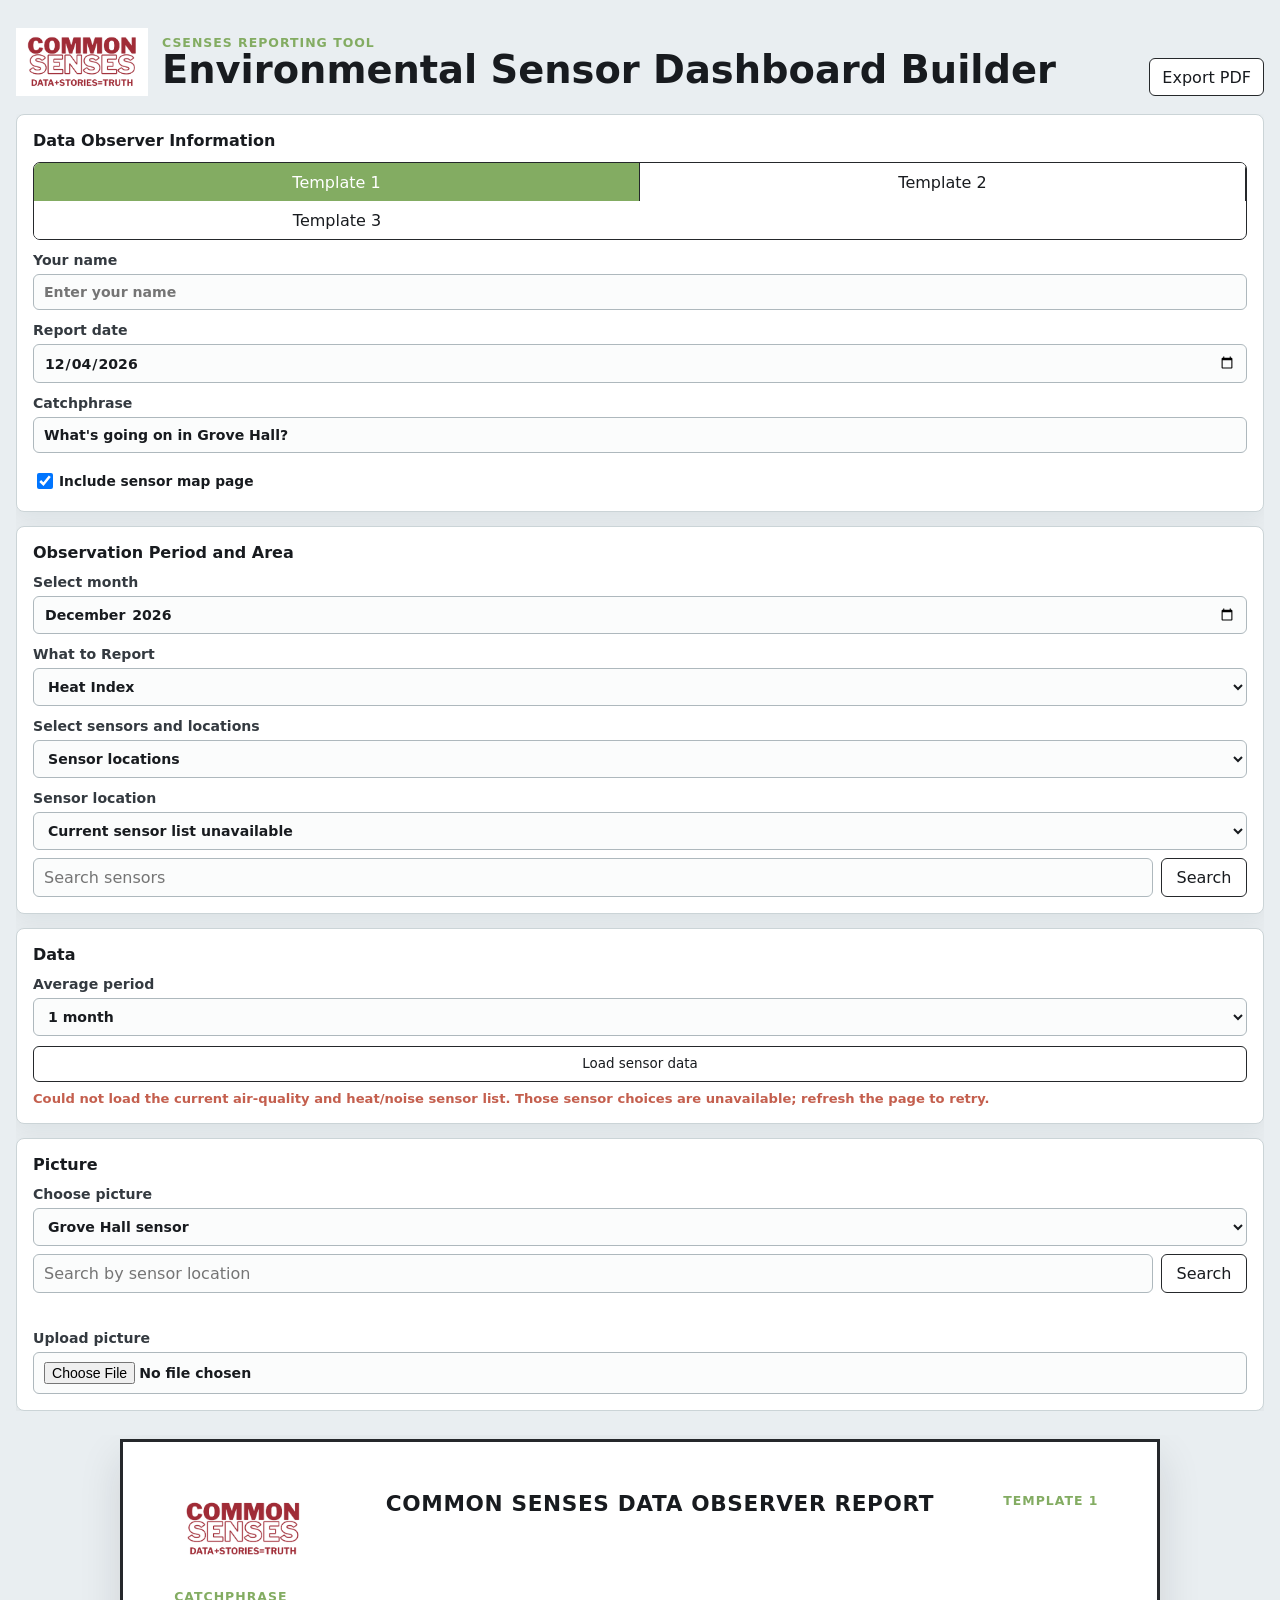
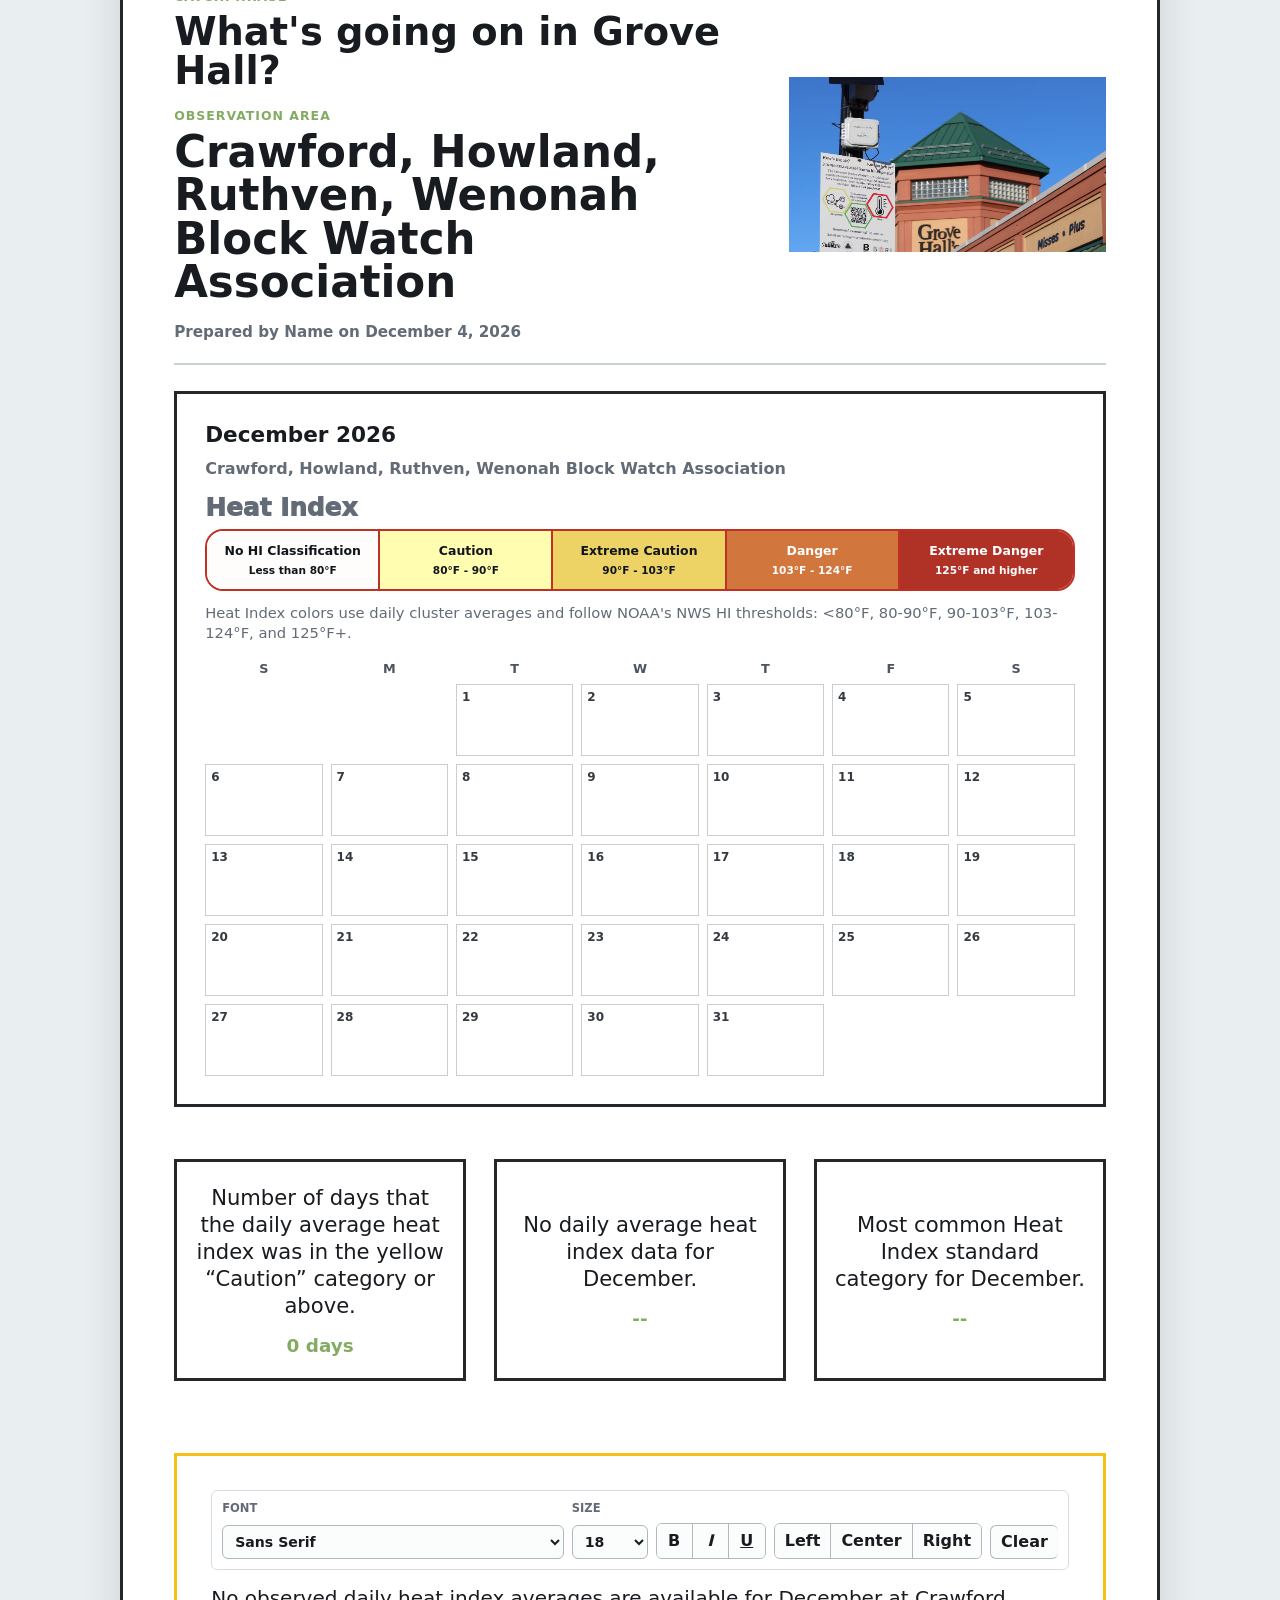
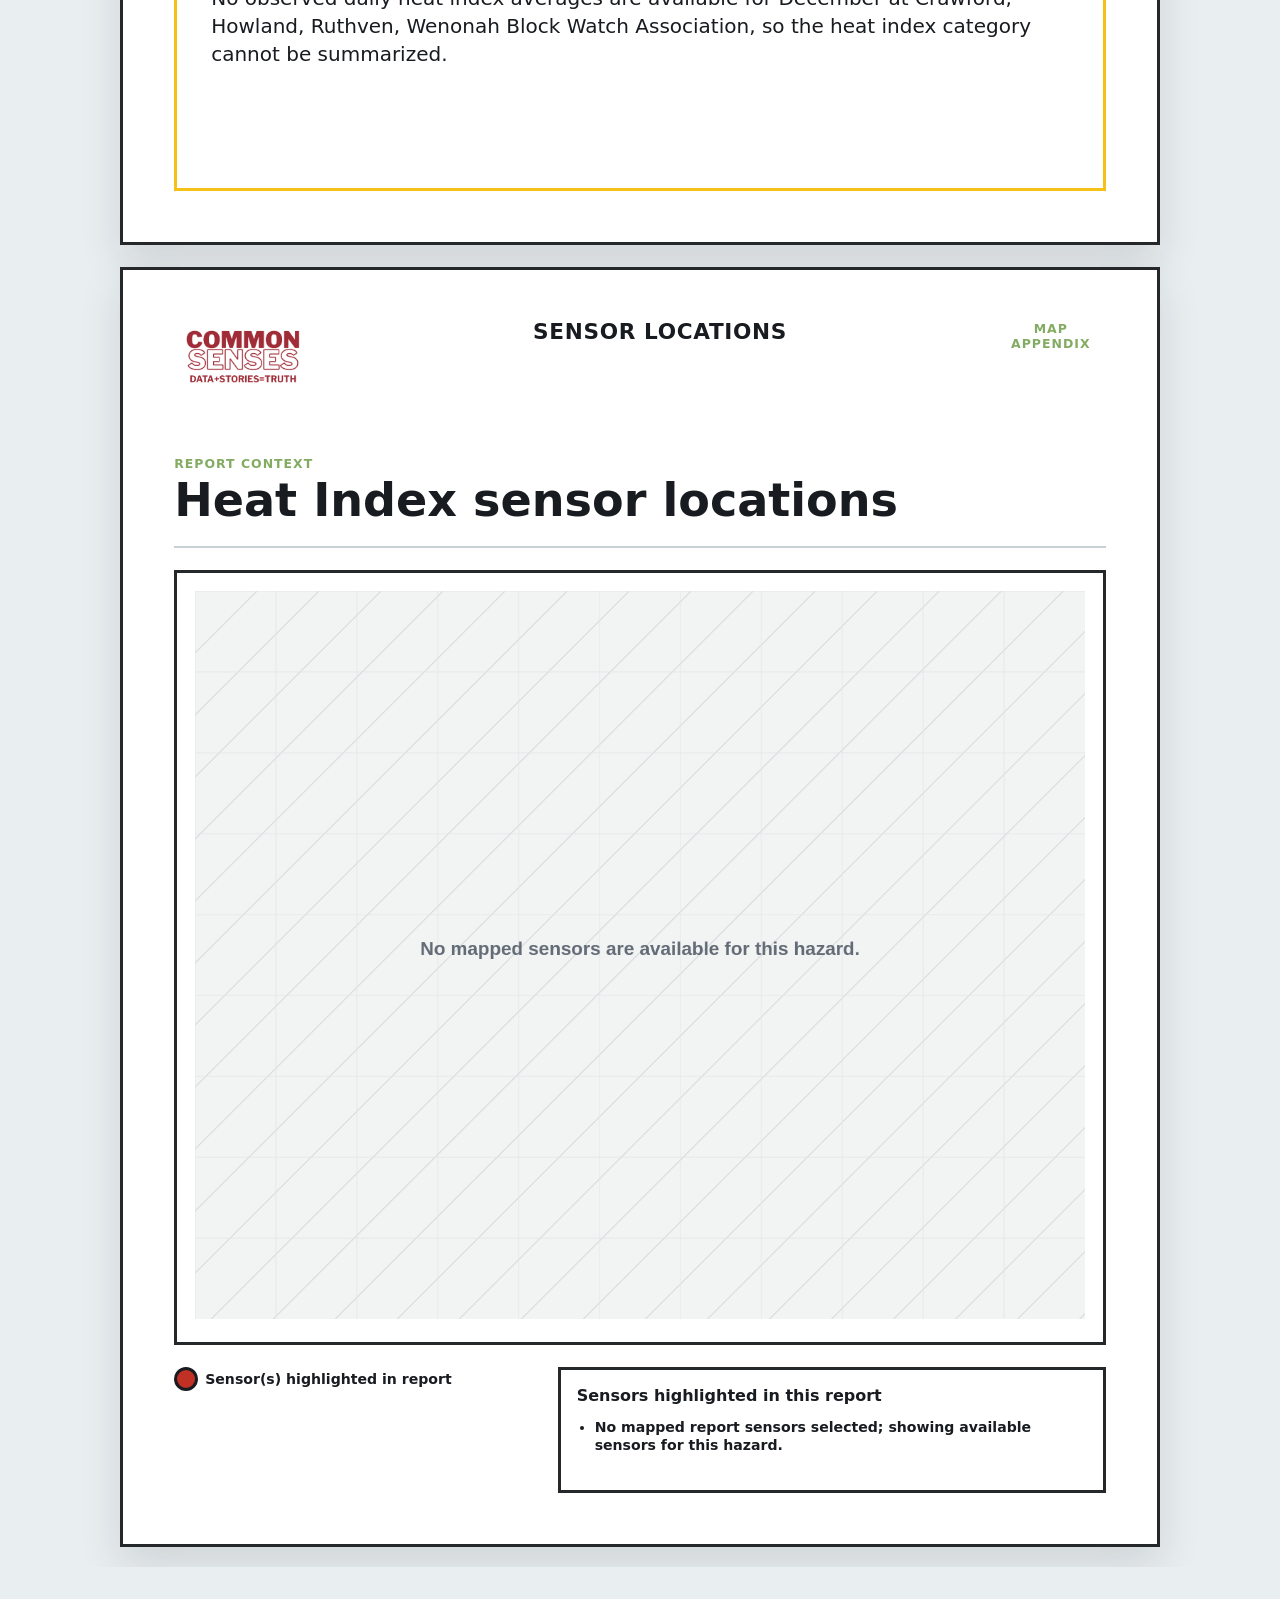
<file: index.html>
<!doctype html>
<html lang="en">
  <head>
    <meta charset="utf-8">
    <meta name="viewport" content="width=device-width, initial-scale=1">
    <title>CSENSES Environmental Report Builder</title>
    <link rel="stylesheet" href="styles.css">
  </head>
  <body>
    <header class="app-shell">
      <div class="app-brand">
        <img src="assets/common-senses-logo.png" alt="Common Senses logo">
        <div>
        <p class="eyebrow">CSENSES reporting tool</p>
        <h1>Environmental Sensor Dashboard Builder</h1>
        </div>
      </div>
      <div class="header-actions" aria-label="Report actions">
        <button id="printBtn" type="button" title="Print or save as PDF">Export PDF</button>
      </div>
    </header>

    <main class="builder app-shell">
      <aside class="controls" aria-label="Report controls">
        <div hidden>
          <input id="reportTitle" type="hidden" value="Composite Calendar">
          <input id="airThreshold" type="hidden" value="35.5">
          <input id="pm10Threshold" type="hidden" value="155">
          <input id="heatThreshold" type="hidden" value="80">
          <input id="noiseThreshold" type="hidden" value="70">
          <textarea id="generalInfo">Type in your comments/stories/lived experience here (100 words max)</textarea>
        </div>

        <section>
          <h2>Data Observer Information</h2>
          <div class="segmented" role="tablist" aria-label="Choose report template">
            <button class="template-tab is-active" type="button" data-template="composite" role="tab" aria-selected="true">Template 1</button>
            <button class="template-tab" type="button" data-template="trends" role="tab" aria-selected="false">Template 2</button>
            <button class="template-tab" type="button" data-template="snapshot" role="tab" aria-selected="false">Template 3</button>
          </div>
          <label>
            Your name
            <input id="reportAuthor" type="text" placeholder="Enter your name">
          </label>
          <label>
            Report date
            <input id="reportDate" type="date">
          </label>
          <label>
            Catchphrase
            <input id="reportCatchphrase" type="text" value="What's going on in Grove Hall?">
          </label>
          <label class="check-item export-option" data-template-control="composite trends">
            <input id="includeMapPage" type="checkbox" checked>
            <span>Include sensor map page</span>
          </label>
        </section>

        <section>
          <h2>Observation Period and Area</h2>
          <label id="reportMonthControl">
            Select month
            <input id="reportMonth" type="month">
          </label>
          <label id="snapshotDayControl" data-template-control="snapshot" hidden>
            Select day
            <input id="reportDay" type="date">
          </label>
          <label>
            What to Report
            <select id="calendarMetric">
              <option value="heat">Heat Index</option>
              <option value="air">PM₂.₅</option>
              <option value="pm10">PM₁₀</option>
              <option value="noise">Noise</option>
            </select>
          </label>
          <label data-template-control="composite">
            Select sensors and locations
            <select id="locationMode">
              <option value="sensor">Sensor locations</option>
              <option value="cluster">Predefined neighborhood clusters</option>
              <option value="custom">Create your own cluster</option>
            </select>
          </label>
          <label data-template-control="composite" data-location-mode="sensor">
            Sensor location
            <select id="sensorLocationName"></select>
          </label>
          <label data-template-control="composite" data-location-mode="cluster" hidden>
            Predefined neighborhood cluster
            <select id="clusterLocationName"></select>
          </label>
          <div class="sensor-search" data-template-control="composite" data-location-mode="cluster" hidden>
            <input id="clusterSearch" type="search" placeholder="Search neighborhood clusters" autocomplete="off" aria-controls="clusterSearchResults">
            <button id="clusterSearchBtn" type="button">Search</button>
            <div id="clusterSearchResults" class="sensor-search-results" role="listbox" hidden></div>
          </div>
          <select id="locationName" hidden aria-hidden="true"></select>
          <div class="sensor-search" data-template-control="composite" data-location-mode="sensor">
            <input id="sensorSearch" type="search" placeholder="Search sensors" autocomplete="off" aria-controls="sensorSearchResults">
            <button id="sensorSearchBtn" type="button">Search</button>
            <div id="sensorSearchResults" class="sensor-search-results" role="listbox" hidden></div>
          </div>
          <div class="field-group custom-cluster-builder" data-template-control="composite" data-location-mode="custom" hidden>
            <p class="field-label">Create your own cluster</p>
            <label class="comparison-select-label">
              Cluster name
              <input id="customClusterName" type="text" placeholder="e.g., Blue Hill Ave Sensors" aria-describedby="customClusterStatus">
            </label>
            <label class="comparison-select-label">
              Add sensors
              <select id="customClusterSelect">
                <option value="">Choose a sensor</option>
              </select>
            </label>
            <div class="data-actions custom-cluster-actions">
              <button id="customClusterAddBtn" type="button">Add sensor</button>
              <button id="customClusterLoadBtn" type="button">Load selected data</button>
              <button id="customClusterCreateBtn" type="button">Create cluster</button>
              <button id="customClusterNewBtn" type="button" hidden>Start new cluster</button>
            </div>
            <div id="customClusterSelected" class="comparison-selected" aria-label="Selected custom cluster sensors"></div>
            <p class="hint custom-cluster-status" id="customClusterStatus" aria-live="polite"></p>
          </div>
          <div class="field-group" data-template-control="trends snapshot" hidden>
            <p class="field-label">Comparison locations</p>
            <label class="comparison-select-label">
              Comparison selection
              <select id="comparisonMode">
                <option value="existing">Add sensor locations or clusters</option>
                <option value="custom">Create your own sensor cluster</option>
              </select>
            </label>
            <div class="comparison-picker" data-comparison-mode="existing">
              <label class="comparison-select-label">
                Add from sensor list
                <select id="comparisonSelect">
                  <option value="">Choose a sensor</option>
                </select>
              </label>
              <div class="sensor-search comparison-search">
                <input id="comparisonSearch" type="search" placeholder="Search sensors or groups" autocomplete="off" aria-controls="comparisonSearchResults">
                <button id="comparisonSearchBtn" type="button">Add</button>
                <div id="comparisonSearchResults" class="sensor-search-results" role="listbox" hidden></div>
              </div>
            </div>
            <div class="field-group custom-cluster-builder" data-comparison-mode="custom" hidden>
              <p class="field-label">Create your own sensor cluster</p>
              <label class="comparison-select-label">
                Cluster name
                <input id="comparisonClusterName" type="text" placeholder="e.g., Blue Hill Ave Sensors" aria-describedby="comparisonClusterStatus">
              </label>
              <label class="comparison-select-label">
                Add sensors
                <select id="comparisonClusterSelect">
                  <option value="">Choose a sensor</option>
                </select>
              </label>
              <div class="data-actions custom-cluster-actions">
                <button id="comparisonClusterAddBtn" type="button">Add sensor</button>
                <button id="comparisonClusterLoadBtn" type="button">Load selected data</button>
                <button id="comparisonClusterCreateBtn" type="button">Create cluster</button>
                <button id="comparisonClusterNewBtn" type="button" hidden>Start new cluster</button>
              </div>
              <div id="comparisonClusterSelected" class="comparison-selected" aria-label="Selected comparison cluster sensors"></div>
              <p class="hint custom-cluster-status" id="comparisonClusterStatus" aria-live="polite"></p>
            </div>
            <div id="comparisonSelected" class="comparison-selected" aria-label="Selected comparison locations"></div>
            <div id="comparisonLocations" class="check-list" aria-label="Comparison locations" hidden></div>
          </div>
        </section>

        <section>
          <h2>Data</h2>
          <label>
            Average period
            <select id="apiAggregation">
              <option value="1month" selected>1 month</option>
            </select>
          </label>
          <div class="data-actions" aria-label="Data actions">
            <button id="loadApiBtn" type="button">Load sensor data</button>
          </div>
          <p class="hint data-status" id="dataStatus" aria-live="polite">Use sensor data for PM2.5, PM10, Heat Index, or Noise.</p>
          <div id="dataLoadProgress" class="data-load-progress" role="progressbar" aria-label="Loading sensor data" hidden>
            <span class="data-load-progress-fill"></span>
          </div>
        </section>

        <section data-template-control="composite trends">
          <h2>Picture</h2>
          <label>
            Choose picture
            <select id="pictureSelect">
              <option value="grove">Grove Hall sensor</option>
              <option value="seaverWalnut">Seaver and Walnut (Air Quality)</option>
              <option value="trotterElementary">Trotter Elementary (Air Quality)</option>
              <option value="ceylonPark">Ceylon Park</option>
              <option value="genevaBlueHill">Columbia Rd and Geneva St (Air Quality)</option>
              <option value="crawford">Crawford (Noise and Heat)</option>
              <option value="eastCottageBatchelder">E. Cottage &amp; Batchelder St</option>
              <option value="elmHillPark">Elm Hill Park</option>
              <option value="elmHillCheney">Elm Hill and Cheney</option>
              <option value="forestVine">Forest St and Vine St</option>
              <option value="homesteadHarold">Homestead and Harold (Noise and Heat)</option>
              <option value="humboldtSeaver">Humboldt and Seaver</option>
              <option value="marshfieldBatchelder">Marshfield St and Batchelder St</option>
              <option value="normandyStanwood">Normandy and Stanwood</option>
              <option value="ruthvenHumboldt">Ruthven and Humboldt</option>
              <option value="waumbeckWarren">Waumbeck and Warren (Noise and Heat)</option>
              <option value="elmHillWenonah">Elm Hill Ave and Wenonah St</option>
            </select>
          </label>
          <div class="sensor-search picture-search" role="search">
            <input id="pictureSearch" type="search" placeholder="Search by sensor location" autocomplete="off" aria-label="Search pictures by sensor location name" aria-describedby="pictureSearchStatus" aria-controls="pictureSearchResults" aria-expanded="false">
            <button id="pictureSearchBtn" type="button">Search</button>
            <div id="pictureSearchResults" class="sensor-search-results" role="listbox" hidden></div>
          </div>
          <p class="hint picture-search-status" id="pictureSearchStatus" aria-live="polite"></p>
          <label>
            Upload picture
            <input id="imageUpload" type="file" accept="image/*">
          </label>
        </section>
      </aside>

      <section class="preview-wrap" aria-label="Report preview">
        <div class="report-page" id="reportPage">
          <section class="template template-composite is-visible" data-template-panel="composite">
            <header class="report-header">
              <div class="report-masthead">
                <img class="report-logo" src="assets/common-senses-logo.png" alt="Common Senses logo">
                <p class="report-kicker">COMMON SENSES DATA OBSERVER REPORT</p>
                <p class="template-label">Template 1</p>
              </div>
            </header>

            <div class="report-hero-block">
              <div class="report-hero-copy">
                <div class="report-catchphrase-column">
                  <p class="eyebrow">Catchphrase</p>
                  <h3 id="reportCatchphrasePreview">What's going on in Grove Hall?</h3>
                </div>
                <div class="report-photo-title">
                  <p class="eyebrow">Observation Area</p>
                  <h3 id="reportPhotoTitle">Grove Hall</h3>
                  <p class="report-meta" id="reportMeta">Prepared by Name</p>
                </div>
              </div>
              <div class="report-image-panel" aria-label="Selected report picture">
                <canvas id="sceneCanvasReport" width="640" height="420"></canvas>
              </div>
            </div>

            <div class="panel large calendar-panel">
              <div class="calendar-heading calendar-heatmap-heading">
                <div class="calendar-title-block">
                  <h3 id="calendarMonth">June 2026</h3>
                  <p id="calendarLocation" class="cluster-preview-text">Sample Cluster 1</p>
                </div>
                <div class="standards-wrap">
                  <p class="standards-title" id="standardsTitle">Heat Index</p>
                  <div class="hi-legend standard-legend" id="standardsGraphic" aria-label="Selected metric standards color scale">
                    <span class="hi-none">No HI Classification<small>Less than 80°F</small></span>
                    <span class="hi-caution">Caution<small>80°F - 90°F</small></span>
                    <span class="hi-extreme-caution">Extreme Caution<small>90°F - 103°F</small></span>
                    <span class="hi-danger">Danger<small>103°F - 124°F</small></span>
                    <span class="hi-extreme-danger">Extreme Danger<small>125°F and higher</small></span>
                  </div>
                </div>
              </div>
              <div class="heatmap-note" id="heatmapNote">Composite hazard severity from loaded sensor values.</div>
              <div class="calendar-grid" id="calendarGrid" aria-label="Grid calendar chart"></div>
            </div>

            <div class="summary-grid heat-summary-grid">
              <article class="panel summary-card">
                <p id="metricSummaryLabel">Number of days that the daily average heat index was in the yellow “Caution” category or above.</p>
                <strong id="heatSummary">0 days</strong>
              </article>
              <article class="panel summary-card">
                <p id="peakMetricSummaryLabel">Highest daily average Heat Index for <span data-bind="monthShort">June</span>.</p>
                <strong id="peakHeatSummary">--</strong>
              </article>
              <article class="panel summary-card">
                <p id="riskMetricSummaryLabel">Danger or Extreme Danger Heat Index days for <span data-bind="monthShort">June</span>.</p>
                <strong id="dangerHeatSummary">0 days</strong>
              </article>
            </div>

            <article class="panel info-panel report-note-panel">
              <div class="note-toolbar" aria-label="Comment editor tools">
                <label class="note-tool-select">
                  <span>Font</span>
                  <select id="noteFontFamily">
                    <option value="Inter, ui-sans-serif, system-ui, -apple-system, BlinkMacSystemFont, 'Segoe UI', sans-serif">Sans Serif</option>
                    <option value="Arial, Helvetica, sans-serif">Arial</option>
                    <option value="'Aptos', 'Segoe UI', sans-serif">Aptos</option>
                    <option value="'Calibri', 'Segoe UI', sans-serif">Calibri</option>
                    <option value="'Trebuchet MS', sans-serif">Trebuchet</option>
                    <option value="Georgia, 'Times New Roman', serif">Serif</option>
                    <option value="'Times New Roman', Times, serif">Times New Roman</option>
                    <option value="'Palatino Linotype', Palatino, serif">Palatino</option>
                    <option value="'Courier New', monospace">Monospace</option>
                    <option value="Verdana, Geneva, sans-serif">Verdana</option>
                  </select>
                </label>
                <label class="note-tool-select">
                  <span>Size</span>
                  <select id="noteFontSize">
                    <option value="14">14</option>
                    <option value="16">16</option>
                    <option value="18" selected>18</option>
                    <option value="20">20</option>
                    <option value="22">22</option>
                    <option value="24">24</option>
                    <option value="26">26</option>
                  </select>
                </label>
                <div class="note-tool-group" aria-label="Text style">
                  <button class="note-command" type="button" data-command="bold" title="Bold"><strong>B</strong></button>
                  <button class="note-command" type="button" data-command="italic" title="Italic"><em>I</em></button>
                  <button class="note-command" type="button" data-command="underline" title="Underline"><u>U</u></button>
                </div>
                <div class="note-tool-group" aria-label="Text alignment">
                  <button class="note-command" type="button" data-command="justifyLeft" title="Align left">Left</button>
                  <button class="note-command" type="button" data-command="justifyCenter" title="Align center">Center</button>
                  <button class="note-command" type="button" data-command="justifyRight" title="Align right">Right</button>
                </div>
                <button id="noteClearFormat" class="note-command note-clear" type="button" title="Clear formatting">Clear</button>
              </div>
              <div id="generalInfoPreview" class="report-note-input" contenteditable="true" role="textbox" aria-label="User note">Type in your comments/stories/lived experience here (100 words max)</div>
            </article>
          </section>

          <section class="template template-trends" data-template-panel="trends">
            <header class="report-header">
              <div class="report-masthead">
                <img class="report-logo" src="assets/common-senses-logo.png" alt="Common Senses logo">
                <p class="report-kicker">COMMON SENSES DATA OBSERVER REPORT</p>
                <p class="template-label">Template 2</p>
              </div>
            </header>

            <div class="report-hero-block">
              <div class="report-hero-copy">
                <div class="report-catchphrase-column">
                  <p class="eyebrow">Catchphrase</p>
                  <h3 id="trendCatchphrasePreview">What's going on in Grove Hall?</h3>
                </div>
                <div class="report-photo-title">
                  <p class="eyebrow">Observation Area</p>
                  <h3 id="trendPhotoTitle">Grove Hall</h3>
                  <p class="report-meta" id="trendMeta">Prepared by Name</p>
                </div>
              </div>
              <div class="report-image-panel" aria-label="Selected report picture">
                <canvas id="sceneCanvasTrends" width="640" height="420"></canvas>
              </div>
            </div>

            <div class="panel large chart-panel comparison-panel">
              <div class="calendar-heading comparison-heading">
                <div class="calendar-title-block">
                  <h3 id="trendMonth">June 2026</h3>
                </div>
                <div class="standards-wrap">
                  <p class="standards-title" id="comparisonMetricTitle">Heat Index by Location</p>
                  <div class="hi-legend standard-legend" id="comparisonStandardsGraphic" aria-label="Selected metric standards color scale"></div>
                  <div class="legend comparison-legend" id="comparisonLegend" aria-label="Compared locations"></div>
                </div>
              </div>
              <canvas id="trendChart" width="980" height="430" aria-label="Daily location comparison line chart"></canvas>
              <div id="trendTooltip" class="chart-tooltip" hidden></div>
            </div>

            <div class="summary-grid heat-summary-grid metric-row">
              <article class="panel summary-card"><p id="comparisonPeakLabel">On the peak date, the location had the highest daily average heat index at</p><strong id="comparisonPeakLocation">--</strong></article>
              <article class="panel summary-card"><p id="comparisonAverageLabel">The location had the highest monthly average heat index at</p><strong id="comparisonAverageLocation">--</strong></article>
              <article class="panel summary-card"><p>Locations and days compared</p><strong id="comparisonCoverage">--</strong></article>
            </div>

            <article class="panel info-panel report-note-panel">
              <div class="note-toolbar" aria-label="Template 2 comment editor tools">
                <label class="note-tool-select">
                  <span>Font</span>
                  <select id="trendNoteFontFamily">
                    <option value="Inter, ui-sans-serif, system-ui, -apple-system, BlinkMacSystemFont, 'Segoe UI', sans-serif">Sans Serif</option>
                    <option value="Arial, Helvetica, sans-serif">Arial</option>
                    <option value="'Aptos', 'Segoe UI', sans-serif">Aptos</option>
                    <option value="'Calibri', 'Segoe UI', sans-serif">Calibri</option>
                    <option value="'Trebuchet MS', sans-serif">Trebuchet</option>
                    <option value="Georgia, 'Times New Roman', serif">Serif</option>
                    <option value="'Times New Roman', Times, serif">Times New Roman</option>
                    <option value="'Palatino Linotype', Palatino, serif">Palatino</option>
                    <option value="'Courier New', monospace">Monospace</option>
                    <option value="Verdana, Geneva, sans-serif">Verdana</option>
                  </select>
                </label>
                <label class="note-tool-select">
                  <span>Size</span>
                  <select id="trendNoteFontSize">
                    <option value="14">14</option>
                    <option value="16">16</option>
                    <option value="18" selected>18</option>
                    <option value="20">20</option>
                    <option value="22">22</option>
                    <option value="24">24</option>
                    <option value="26">26</option>
                  </select>
                </label>
                <div class="note-tool-group" aria-label="Text style">
                  <button class="note-command" type="button" data-command="bold" title="Bold"><strong>B</strong></button>
                  <button class="note-command" type="button" data-command="italic" title="Italic"><em>I</em></button>
                  <button class="note-command" type="button" data-command="underline" title="Underline"><u>U</u></button>
                </div>
                <div class="note-tool-group" aria-label="Text alignment">
                  <button class="note-command" type="button" data-command="justifyLeft" title="Align left">Left</button>
                  <button class="note-command" type="button" data-command="justifyCenter" title="Align center">Center</button>
                  <button class="note-command" type="button" data-command="justifyRight" title="Align right">Right</button>
                </div>
                <button id="trendNoteClearFormat" class="note-command note-clear" type="button" title="Clear formatting">Clear</button>
              </div>
              <div id="trendNotePreview" class="report-note-input" contenteditable="true" role="textbox" aria-label="Template 2 user note">Type in your comments/stories/lived experience here (100 words max)</div>
            </article>
          </section>

          <section class="template template-snapshot" data-template-panel="snapshot">
            <header class="report-header">
              <div class="report-masthead">
                <img class="report-logo" src="assets/common-senses-logo.png" alt="Common Senses logo">
                <p class="report-kicker">COMMON SENSES DATA OBSERVER REPORT</p>
                <p class="template-label">Template 3</p>
              </div>
            </header>
            <div class="snapshot-hero-block">
              <div class="report-catchphrase-column">
                <p class="eyebrow">Catchphrase</p>
                <h3 id="snapshotCatchphrasePreview">What's going on in Grove Hall?</h3>
              </div>
              <div class="snapshot-observation-areas">
                <p class="eyebrow">Observation Areas</p>
                <ul id="snapshotObservationAreas" class="snapshot-observation-list" aria-label="Selected observation areas">
                  <li>Grove Hall</li>
                </ul>
              </div>
              <p class="report-meta" id="snapshotMeta">Prepared by Name</p>
            </div>
            <article class="panel snapshot-map-panel">
              <div class="calendar-heading calendar-heatmap-heading">
                <div class="calendar-title-block">
                  <h3 id="snapshotMapMonth">June 2026</h3>
                  <p id="snapshotMapLocation" class="cluster-preview-text">Sample Cluster 1</p>
                  <p class="hint">Scroll or pinch to zoom, drag to pan.</p>
                </div>
                <div class="standards-wrap">
                  <p class="standards-title" id="snapshotStandardsTitle">Heat Index</p>
                  <div class="hi-legend standard-legend" id="snapshotStandardsGraphic" aria-label="Selected metric standards color scale"></div>
                </div>
              </div>
              <div class="snapshot-map-frame">
                <canvas id="snapshotMapCanvas" width="1200" height="840" aria-label="Interactive map of this site's sensors"></canvas>
                <button id="snapshotMapReset" type="button" class="snapshot-map-reset" title="Reset view">Reset view</button>
              </div>
            </article>

            <article class="panel info-panel report-note-panel snapshot-bottom">
              <div class="note-toolbar" aria-label="Template 3 comment editor tools">
                <label class="note-tool-select">
                  <span>Font</span>
                  <select id="snapshotNoteFontFamily">
                    <option value="Inter, ui-sans-serif, system-ui, -apple-system, BlinkMacSystemFont, 'Segoe UI', sans-serif">Sans Serif</option>
                    <option value="Arial, Helvetica, sans-serif">Arial</option>
                    <option value="'Aptos', 'Segoe UI', sans-serif">Aptos</option>
                    <option value="'Calibri', 'Segoe UI', sans-serif">Calibri</option>
                    <option value="'Trebuchet MS', sans-serif">Trebuchet</option>
                    <option value="Georgia, 'Times New Roman', serif">Serif</option>
                    <option value="'Times New Roman', Times, serif">Times New Roman</option>
                    <option value="'Palatino Linotype', Palatino, serif">Palatino</option>
                    <option value="'Courier New', monospace">Monospace</option>
                    <option value="Verdana, Geneva, sans-serif">Verdana</option>
                  </select>
                </label>
                <label class="note-tool-select">
                  <span>Size</span>
                  <select id="snapshotNoteFontSize">
                    <option value="14">14</option>
                    <option value="16">16</option>
                    <option value="18" selected>18</option>
                    <option value="20">20</option>
                    <option value="22">22</option>
                    <option value="24">24</option>
                    <option value="26">26</option>
                  </select>
                </label>
                <div class="note-tool-group" aria-label="Text style">
                  <button class="note-command" type="button" data-command="bold" title="Bold"><strong>B</strong></button>
                  <button class="note-command" type="button" data-command="italic" title="Italic"><em>I</em></button>
                  <button class="note-command" type="button" data-command="underline" title="Underline"><u>U</u></button>
                </div>
                <div class="note-tool-group" aria-label="Text alignment">
                  <button class="note-command" type="button" data-command="justifyLeft" title="Align left">Left</button>
                  <button class="note-command" type="button" data-command="justifyCenter" title="Align center">Center</button>
                  <button class="note-command" type="button" data-command="justifyRight" title="Align right">Right</button>
                </div>
                <button id="snapshotNoteClearFormat" class="note-command note-clear" type="button" title="Clear formatting">Clear</button>
              </div>
              <div id="snapshotNotePreview" class="report-note-input" contenteditable="true" role="textbox" aria-label="Template 3 user note">Type in your comments/stories/lived experience here (100 words max)</div>
            </article>
          </section>
        </div>
        <section class="report-page map-page" id="sensorMapPage" hidden>
          <header class="report-header">
            <div class="report-masthead">
              <img class="report-logo" src="assets/common-senses-logo.png" alt="Common Senses logo">
              <p class="report-kicker">SENSOR LOCATIONS</p>
              <p class="template-label">Map Appendix</p>
            </div>
          </header>
          <div class="map-page-heading">
            <div>
              <p class="eyebrow">Report context</p>
              <h2 id="sensorMapTitle">Selected sensor locations</h2>
            </div>
          </div>
          <div class="panel sensor-map-panel">
            <div id="sensorMap" class="sensor-map" role="img" aria-label="Interactive map of selected sensor locations"></div>
            <canvas id="sensorPrintMap" class="sensor-print-map" width="1320" height="1080" aria-label="Printable map of selected sensor locations"></canvas>
          </div>
          <div class="map-page-footer">
            <div class="map-legend" id="sensorMapLegend"></div>
            <div class="panel map-selection-list">
              <h3>Sensors highlighted in this report</h3>
              <ul id="sensorMapList"></ul>
            </div>
          </div>
        </section>
      </section>
    </main>

    <script src="app.js?v=20261021-api-sensor-names-v4"></script>
  </body>
</html>
</file>
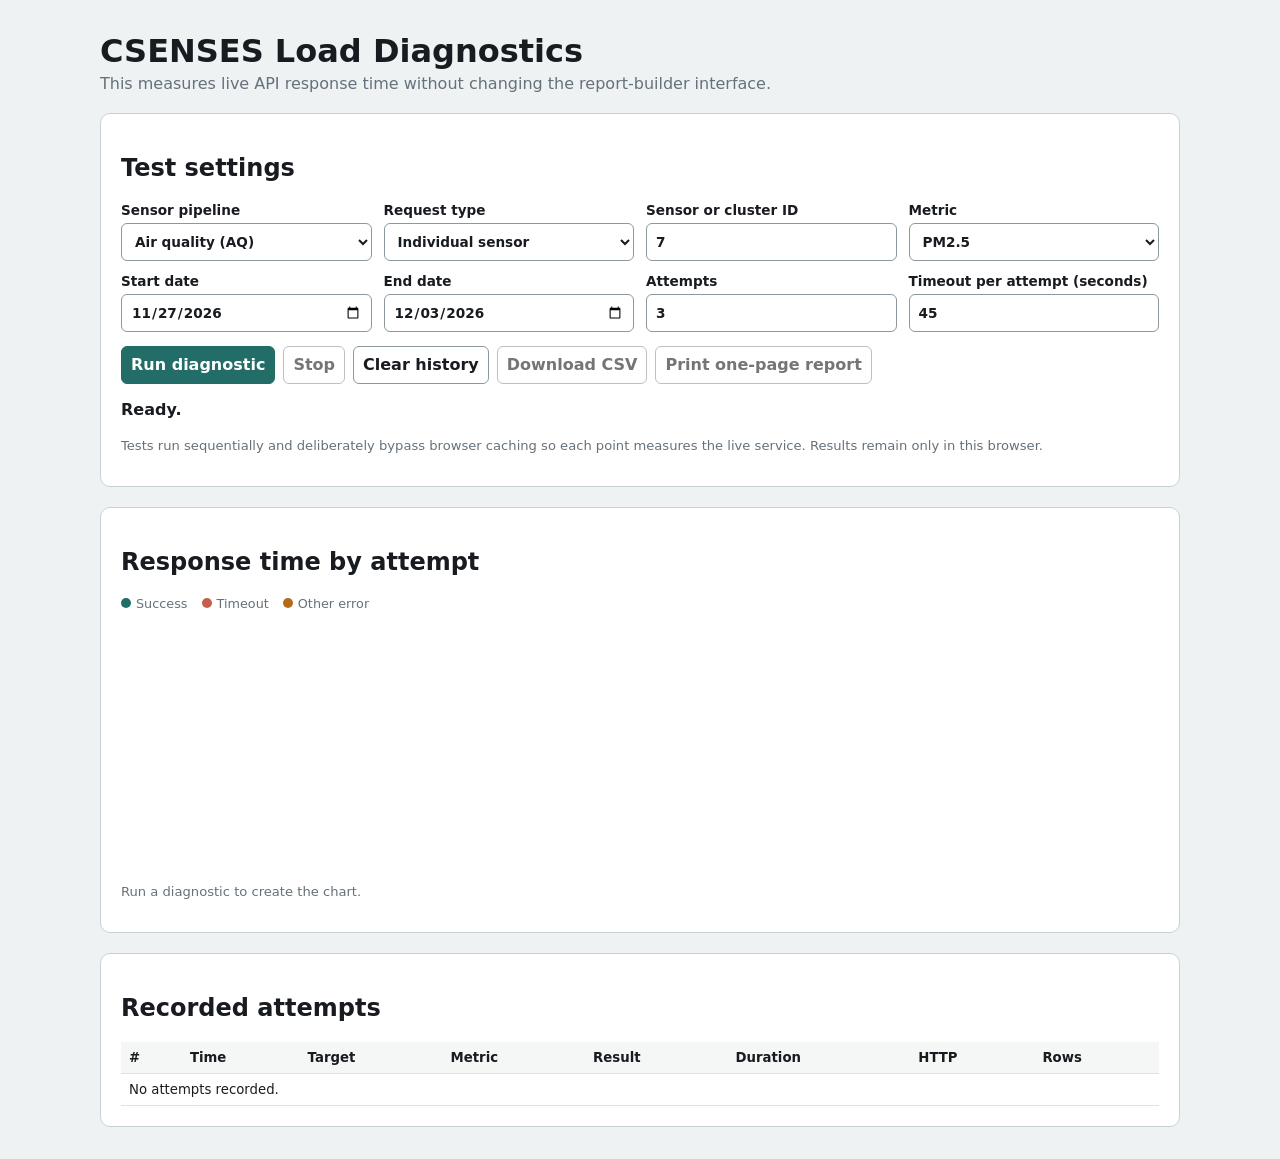
<file: internal/load-diagnostics.html>
<!DOCTYPE html>
<html lang="en">
<head>
  <meta charset="UTF-8">
  <meta name="viewport" content="width=device-width, initial-scale=1.0">
  <title>CSENSES Load Diagnostics</title>
  <style>
    :root { color-scheme: light; --ink: #181b1f; --muted: #66717a; --line: #c7d0d5; --teal: #226d68; --coral: #c45f4e; --amber: #b46b18; }
    * { box-sizing: border-box; }
    body { margin: 0; background: #eef2f3; color: var(--ink); font-family: Inter, system-ui, sans-serif; }
    main { width: min(1080px, calc(100% - 32px)); margin: 32px auto; }
    h1 { margin-bottom: 4px; }
    .lede { margin-top: 0; color: var(--muted); }
    .panel { margin-top: 20px; padding: 20px; border: 1px solid var(--line); border-radius: 10px; background: white; }
    .controls { display: grid; grid-template-columns: repeat(4, minmax(140px, 1fr)); gap: 12px; }
    label { display: grid; gap: 5px; font-size: 0.85rem; font-weight: 700; }
    input, select, button { min-height: 38px; padding: 7px 9px; border: 1px solid #8c989e; border-radius: 6px; background: white; color: inherit; font: inherit; }
    button { cursor: pointer; font-weight: 750; }
    button:disabled { cursor: wait; opacity: 0.6; }
    .actions { display: flex; flex-wrap: wrap; gap: 8px; margin-top: 14px; }
    .primary { border-color: var(--teal); background: var(--teal); color: white; }
    #diagnosticStatus { min-height: 1.4em; font-weight: 700; }
    #diagnosticChart { min-height: 260px; }
    #diagnosticChart svg { display: block; width: 100%; height: auto; }
    #diagnosticChart text { fill: var(--muted); font-size: 11px; }
    .legend { display: flex; gap: 14px; color: var(--muted); font-size: 0.8rem; }
    .legend span::before { content: ""; display: inline-block; width: 10px; height: 10px; margin-right: 5px; border-radius: 50%; background: var(--teal); }
    .legend .timeout::before { background: var(--coral); }
    .legend .error::before { background: var(--amber); }
    .table-wrap { overflow-x: auto; }
    table { width: 100%; border-collapse: collapse; font-size: 0.83rem; }
    th, td { padding: 8px; border-bottom: 1px solid #dce2e5; text-align: left; white-space: nowrap; }
    th { background: #f5f7f7; }
    .note { color: var(--muted); font-size: 0.82rem; }
    .print-only { display: none; }
    .print-result { display: none; }
    @media (max-width: 760px) { .controls { grid-template-columns: repeat(2, minmax(130px, 1fr)); } }
    @media (max-width: 460px) { .controls { grid-template-columns: 1fr; } }
    @page { size: portrait; margin: 0.35in; }
    @media print {
      * { print-color-adjust: exact; -webkit-print-color-adjust: exact; }
      body { background: white; font-size: 9pt; }
      main { width: auto; margin: 0; }
      h1 { margin: 0 0 2px; font-size: 18pt; }
      h2 { margin: 0 0 6px; font-size: 12pt; }
      .lede { margin-bottom: 6px; }
      .panel { margin-top: 7px; padding: 8px 10px; border-radius: 0; break-inside: avoid; }
      .settings-panel { display: none; }
      .print-only { display: block; margin: 3px 0; color: var(--muted); }
      .print-configuration { padding: 7px 9px; border: 1px solid var(--line); }
      .print-configuration h2 { color: var(--ink); }
      .print-config-grid { display: grid; grid-template-columns: repeat(4, minmax(0, 1fr)); gap: 5px 12px; }
      .print-config-grid div { min-width: 0; }
      .print-config-grid span { display: block; font-size: 7pt; text-transform: uppercase; letter-spacing: 0.03em; }
      .print-config-grid strong { display: block; overflow-wrap: anywhere; color: var(--ink); font-size: 8.5pt; }
      #diagnosticChart { min-height: 0; }
      #diagnosticChart svg { max-height: 2.55in; }
      .legend { font-size: 8pt; }
      table { table-layout: fixed; font-size: 7pt; }
      th, td { padding: 3px 5px; }
      td { overflow-wrap: anywhere; white-space: normal; }
      th:nth-child(1) { width: 5%; }
      th:nth-child(2) { width: 17%; }
      th:nth-child(3) { width: 21%; }
      th:nth-child(4) { width: 10%; }
      th:nth-child(5) { width: 12%; }
      th:nth-child(6) { width: 12%; }
      th:nth-child(7) { width: 9%; }
      th:nth-child(8) { width: 8%; }
      .screen-result { display: none; }
      .print-result { display: inline; }
      tbody tr:nth-child(n+21) { display: none; }
    }
  </style>
</head>
<body>
  <main>
    <h1>CSENSES Load Diagnostics</h1>
    <p class="lede">This measures live API response time without changing the report-builder interface.</p>
    <p id="printDetails" class="print-only"></p>
    <section class="print-only print-configuration" aria-labelledby="printConfigurationTitle">
      <h2 id="printConfigurationTitle">Test configuration</h2>
      <div class="print-config-grid">
        <div><span>Sensor pipeline</span><strong id="printPipeline"></strong></div>
        <div><span>Request type</span><strong id="printRequestType"></strong></div>
        <div><span>Sensor/cluster ID</span><strong id="printTargetId"></strong></div>
        <div><span>Metric</span><strong id="printMetric"></strong></div>
        <div><span>Date range</span><strong id="printDateRange"></strong></div>
        <div><span>Attempts requested</span><strong id="printAttemptCount"></strong></div>
        <div><span>Timeout per attempt</span><strong id="printTimeout"></strong></div>
        <div><span>Aggregation</span><strong>Daily</strong></div>
      </div>
    </section>

    <section class="panel settings-panel" aria-labelledby="testSettingsTitle">
      <h2 id="testSettingsTitle">Test settings</h2>
      <div class="controls">
        <label>Sensor pipeline
          <select id="pipeline">
            <option value="aq">Air quality (AQ)</option>
            <option value="nu">Heat/noise (NU)</option>
          </select>
        </label>
        <label>Request type
          <select id="requestType">
            <option value="readings">Individual sensor</option>
            <option value="cluster-readings">Predefined cluster</option>
          </select>
        </label>
        <label>Sensor or cluster ID
          <input id="targetId" type="number" min="1" step="1" value="7">
        </label>
        <label>Metric
          <select id="metric">
            <option value="pm25">PM2.5</option>
            <option value="pm10">PM10</option>
          </select>
        </label>
        <label>Start date
          <input id="startDate" type="date">
        </label>
        <label>End date
          <input id="endDate" type="date">
        </label>
        <label>Attempts
          <input id="attemptCount" type="number" min="1" max="20" value="3">
        </label>
        <label>Timeout per attempt (seconds)
          <input id="timeoutSeconds" type="number" min="5" max="300" value="45">
        </label>
      </div>
      <div class="actions">
        <button id="runDiagnostic" class="primary" type="button">Run diagnostic</button>
        <button id="stopDiagnostic" type="button" disabled>Stop</button>
        <button id="clearDiagnostic" type="button">Clear history</button>
        <button id="downloadDiagnostic" type="button">Download CSV</button>
        <button id="printDiagnostic" type="button">Print one-page report</button>
      </div>
      <p id="diagnosticStatus" aria-live="polite">Ready.</p>
      <p class="note">Tests run sequentially and deliberately bypass browser caching so each point measures the live service. Results remain only in this browser.</p>
    </section>

    <section class="panel" aria-labelledby="chartTitle">
      <h2 id="chartTitle">Response time by attempt</h2>
      <div class="legend"><span>Success</span><span class="timeout">Timeout</span><span class="error">Other error</span></div>
      <div id="diagnosticChart" role="img" aria-label="No diagnostic attempts recorded"></div>
      <p id="diagnosticSummary" class="note">Run a diagnostic to create the chart.</p>
    </section>

    <section class="panel" aria-labelledby="resultsTitle">
      <h2 id="resultsTitle">Recorded attempts</h2>
      <div class="table-wrap">
        <table>
          <thead><tr><th>#</th><th>Time</th><th>Target</th><th>Metric</th><th>Result</th><th>Duration</th><th>HTTP</th><th>Rows</th></tr></thead>
          <tbody id="diagnosticRows"><tr><td colspan="8">No attempts recorded.</td></tr></tbody>
        </table>
      </div>
      <p class="print-only">The printed table contains the 20 most recent attempts.</p>
    </section>
  </main>
  <script src="load-diagnostics.js"></script>
</body>
</html>
</file>
<file: styles.css>
:root {
  --ink: #181b1f;
  --muted: #626b76;
  --line: #25282b;
  --paper: #ffffff;
  --surface: #ffffff;
  --app: #e9eef1;
  --air: #b8b2ea;
  --pm10: #f4c269;
  --heat: #f2b9ad;
  --noise: #f3dba5;
  --teal: #83AC62;
  --leaf: #6f8b3d;
  --coral: #c45f4e;
  --shadow: 0 18px 40px rgba(24, 27, 31, 0.12);
}

* {
  box-sizing: border-box;
}

[hidden] {
  display: none !important;
}

html,
body,
* {
  -webkit-print-color-adjust: exact;
  print-color-adjust: exact;
}

body.is-exporting > header,
body.is-exporting .controls {
  display: none !important;
}

body {
  margin: 0;
  color: var(--ink);
  background: var(--app);
  font-family: Inter, ui-sans-serif, system-ui, -apple-system, BlinkMacSystemFont, "Segoe UI", sans-serif;
}

button,
input,
select,
textarea {
  font: inherit;
}

button {
  border: 1px solid var(--line);
  background: var(--surface);
  color: var(--ink);
  border-radius: 6px;
  min-height: 38px;
  padding: 0 12px;
  cursor: pointer;
}

button:hover,
button:focus-visible {
  background: #f1f5f4;
}

.app-shell {
  width: min(1500px, calc(100vw - 32px));
  margin: 0 auto;
}

body > header {
  display: flex;
  align-items: end;
  justify-content: space-between;
  gap: 20px;
  padding: 28px 0 18px;
}

.app-brand {
  display: flex;
  align-items: center;
  gap: 14px;
}

.app-brand img {
  width: 132px;
  height: auto;
  flex: 0 0 auto;
}

h1,
h2,
h3,
p {
  margin: 0;
}

h1 {
  font-size: clamp(1.6rem, 3vw, 3rem);
  line-height: 1.05;
}

.eyebrow,
.template-label {
  color: var(--teal);
  font-size: 0.78rem;
  font-weight: 800;
  letter-spacing: 0.08em;
  text-transform: uppercase;
}

.header-actions {
  display: flex;
  gap: 10px;
}

.builder {
  display: grid;
  grid-template-columns: 340px minmax(0, 1fr);
  gap: 24px;
  align-items: start;
  padding-bottom: 32px;
}

.controls {
  position: sticky;
  top: 16px;
  display: grid;
  gap: 14px;
  max-height: calc(100vh - 32px);
  overflow: auto;
}

.controls section {
  background: var(--surface);
  border: 1px solid #cbd4d7;
  border-radius: 8px;
  padding: 16px;
  box-shadow: 0 8px 22px rgba(24, 27, 31, 0.06);
}

.controls h2 {
  margin-bottom: 12px;
  font-size: 1rem;
}

label {
  display: grid;
  gap: 6px;
  margin-top: 12px;
  color: #343a40;
  font-size: 0.88rem;
  font-weight: 700;
}

.field-group {
  display: grid;
  gap: 8px;
  margin-top: 12px;
}

.field-label {
  color: #343a40;
  font-size: 0.88rem;
  font-weight: 700;
}

.check-list {
  display: grid;
  gap: 6px;
  max-height: 170px;
  overflow: auto;
  padding: 8px;
  border: 1px solid #aeb8bd;
  border-radius: 6px;
  background: #fbfcfc;
}

.check-item {
  display: grid;
  grid-template-columns: 18px minmax(0, 1fr);
  align-items: center;
  gap: 8px;
  min-height: 28px;
  margin: 0;
  color: var(--ink);
  font-size: 0.86rem;
  font-weight: 750;
}

.check-item input {
  width: 16px;
  height: 16px;
  padding: 0;
}

.export-option {
  margin-top: 14px;
}

input,
select,
textarea {
  width: 100%;
  border: 1px solid #aeb8bd;
  border-radius: 6px;
  background: #fbfcfc;
  color: var(--ink);
  padding: 9px 10px;
}

input.is-invalid,
select.is-invalid,
textarea.is-invalid {
  border-color: var(--coral);
  box-shadow: 0 0 0 3px rgba(196, 95, 78, 0.18);
}

.sensor-search {
  position: relative;
  display: grid;
  grid-template-columns: minmax(0, 1fr) auto;
  gap: 8px;
  margin-top: 8px;
}

.sensor-search input {
  min-width: 0;
}

.sensor-search button {
  min-width: 86px;
  padding: 0 12px;
}

.sensor-search-results {
  grid-column: 1 / -1;
  max-height: 220px;
  overflow: auto;
  border: 1px solid #aeb8bd;
  border-radius: 6px;
  background: #ffffff;
  box-shadow: 0 12px 28px rgba(24, 27, 31, 0.14);
}

.sensor-search-result,
.sensor-search-empty {
  display: block;
  width: 100%;
  min-height: 36px;
  border: 0;
  border-bottom: 1px solid #e1e7ea;
  border-radius: 0;
  padding: 8px 10px;
  background: #ffffff;
  color: var(--ink);
  text-align: left;
  font-size: 0.86rem;
  line-height: 1.25;
}

.sensor-search-result:hover,
.sensor-search-result:focus {
  background: #edf5f3;
}

.sensor-search-empty {
  color: var(--muted);
}

.picture-search-status {
  min-height: 1.25em;
  margin-top: 5px;
}

.comparison-picker {
  display: grid;
  gap: 8px;
}

.comparison-search {
  margin-top: 0;
}

.data-actions {
  display: grid;
  grid-template-columns: 1fr;
  gap: 8px;
  margin-top: 10px;
}

.data-actions button {
  min-height: 36px;
  padding: 0 10px;
  font-size: 0.84rem;
}

.custom-cluster-actions {
  grid-template-columns: repeat(2, minmax(0, 1fr));
}

.data-status {
  min-height: 1.2em;
  font-weight: 750;
}

.data-load-progress {
  position: relative;
  height: 8px;
  margin-top: 8px;
  overflow: hidden;
  border-radius: 999px;
  background: #dce6e5;
}

.data-load-progress-fill {
  position: absolute;
  inset: 0 auto 0 0;
  width: 38%;
  border-radius: inherit;
  background: var(--teal);
  animation: data-load-progress 1.25s ease-in-out infinite;
}

@keyframes data-load-progress {
  from { transform: translateX(-110%); }
  to { transform: translateX(290%); }
}

@media (prefers-reduced-motion: reduce) {
  .data-load-progress-fill {
    width: 100%;
    animation: none;
    opacity: 0.7;
  }
}

.custom-cluster-status {
  min-height: 1.2em;
  font-weight: 750;
}

.data-status.is-error {
  color: var(--coral);
}

.data-status.is-success {
  color: var(--teal);
}

.custom-cluster-status.is-error {
  color: var(--coral);
}

.custom-cluster-status.is-success {
  color: var(--teal);
}

.comparison-selected {
  display: flex;
  flex-wrap: wrap;
  gap: 6px;
  min-height: 38px;
  padding: 7px;
  border: 1px solid #aeb8bd;
  border-radius: 6px;
  background: #fbfcfc;
}

.comparison-select-label {
  margin-top: 0;
}

.comparison-chip {
  display: inline-flex;
  align-items: center;
  max-width: 100%;
  min-height: 28px;
  border: 1px solid #b9c6c9;
  border-radius: 6px;
  background: #ffffff;
  color: var(--ink);
  font-size: 0.78rem;
  font-weight: 800;
}

.comparison-chip span {
  overflow: hidden;
  max-width: 180px;
  padding: 5px 7px;
  text-overflow: ellipsis;
  white-space: nowrap;
}

.comparison-chip button {
  min-width: 28px;
  height: 28px;
  border: 0;
  border-left: 1px solid #d5dddf;
  border-radius: 0;
  padding: 0;
  background: #f3f6f6;
  color: var(--ink);
}

textarea {
  resize: vertical;
}

.segmented {
  display: grid;
  grid-template-columns: repeat(2, 1fr);
  border: 1px solid var(--line);
  border-radius: 7px;
  overflow: hidden;
}

.segmented button {
  border: 0;
  border-right: 1px solid var(--line);
  border-radius: 0;
  min-width: 0;
  padding: 0 8px;
}

.segmented button:last-child {
  border-right: 0;
}

.segmented .is-active {
  background: var(--teal);
  color: white;
}

.threshold-grid {
  display: grid;
  grid-template-columns: 1fr;
}

.hint {
  margin-top: 8px;
  color: var(--muted);
  font-size: 0.82rem;
  line-height: 1.35;
}

.preview-wrap {
  overflow-x: auto;
  padding: 4px 4px 20px;
}

.report-page {
  width: min(100%, 1040px);
  min-height: 1280px;
  margin: 0 auto;
  background: var(--paper);
  border: 3px solid var(--line);
  box-shadow: var(--shadow);
  padding: clamp(24px, 4vw, 64px);
}

.map-page {
  display: grid;
  gap: 22px;
  margin-top: 22px;
}

.map-page[hidden] {
  display: none;
}

.map-page-heading {
  display: grid;
  grid-template-columns: minmax(0, 1fr);
  padding-bottom: 18px;
  border-bottom: 2px solid #c8d0d3;
}

.map-page-heading h2 {
  margin-top: 6px;
  font-size: clamp(1.8rem, 3.6vw, 3rem);
  line-height: 1;
}

.sensor-map-panel {
  position: relative;
  padding: 18px;
}

.sensor-map {
  display: none;
  width: 100%;
  height: 580px;
  overflow: hidden;
  background: #f8faf8;
}

.sensor-print-map {
  display: block;
  width: 100%;
  height: auto;
  background: #eef1ed;
}

.sensor-map-label {
  border: 1px solid rgba(24, 27, 31, 0.24);
  border-radius: 4px;
  background: rgba(255, 255, 255, 0.92);
  color: var(--ink);
  font-size: 0.74rem;
  font-weight: 900;
}

.sensor-map-empty {
  display: grid;
  place-items: center;
  height: 100%;
  padding: 24px;
  color: var(--muted);
  font-size: 1rem;
  font-weight: 850;
  text-align: center;
}

.map-page-footer {
  display: grid;
  grid-template-columns: minmax(0, 0.8fr) minmax(0, 1.2fr);
  gap: 18px;
  align-items: stretch;
}

.map-legend {
  display: flex;
  flex-wrap: wrap;
  align-content: start;
  gap: 10px;
  color: var(--ink);
  font-size: 0.88rem;
  font-weight: 850;
}

.map-legend .map-swatch {
  width: 24px;
  height: 24px;
  flex: 0 0 24px;
}

.map-legend .map-swatch-heat {
  border-radius: 0;
  clip-path: polygon(50% 0%, 93% 25%, 93% 75%, 50% 100%, 7% 75%, 7% 25%);
}

.map-legend i.map-swatch-air {
  display: inline-block;
  border-radius: 0 !important;
  -webkit-clip-path: polygon(50% 0%, 93% 25%, 93% 75%, 50% 100%, 7% 75%, 7% 25%);
  clip-path: polygon(50% 0%, 93% 25%, 93% 75%, 50% 100%, 7% 75%, 7% 25%);
}

.map-legend .map-swatch-highlighted {
  width: 24px;
  height: 24px;
  border-radius: 50%;
}

.map-legend .map-swatch-svg {
  display: inline-block;
  width: 24px;
  height: 24px;
  min-width: 24px;
  min-height: 24px;
  flex: 0 0 24px;
  overflow: hidden;
  vertical-align: middle;
}

.map-legend span {
  display: inline-flex;
  align-items: center;
  gap: 7px;
}

.map-legend i {
  width: 24px;
  height: 24px;
  flex: 0 0 24px;
  border-radius: 50%;
}

.map-selection-list {
  padding: 16px;
}

.map-selection-list h3 {
  margin-bottom: 10px;
  font-size: 1rem;
}

.map-selection-list ul {
  display: grid;
  gap: 6px;
  max-height: 180px;
  overflow: auto;
  padding-left: 18px;
  color: var(--ink);
  font-size: 0.88rem;
  font-weight: 750;
  line-height: 1.25;
}

.template {
  display: none;
}

.template.is-visible {
  display: block;
}

.report-header {
  text-align: center;
  margin-bottom: 24px;
}

.report-masthead {
  display: grid;
  grid-template-columns: 150px minmax(0, 1fr) 110px;
  align-items: flex-start;
  gap: 16px;
  margin-bottom: 12px;
}

.report-kicker {
  align-self: start;
  color: var(--ink);
  font-size: clamp(0.95rem, 2vw, 1.35rem);
  font-weight: 900;
  letter-spacing: 0.03em;
  line-height: 1.05;
  text-align: center;
}

.report-logo {
  display: block;
  width: 138px;
  height: auto;
  margin: 0;
}

.report-header h2 {
  font-size: clamp(1.9rem, 4vw, 3.2rem);
  line-height: 1.08;
}

.report-header > p:last-child {
  margin-top: 8px;
  font-size: clamp(1.08rem, 2.2vw, 1.55rem);
  line-height: 1.2;
}

.report-header.compact {
  margin-bottom: 24px;
}

.report-header.compact h2 {
  font-size: clamp(1.8rem, 3vw, 2.7rem);
}

.report-header.compact p:last-child {
  font-size: 1.05rem;
  color: var(--muted);
}

.report-hero-block {
  display: grid;
  grid-template-columns: minmax(0, 1fr) minmax(240px, 34%);
  gap: 24px;
  align-items: center;
  margin: 0 0 26px;
  padding-bottom: 22px;
  border-bottom: 2px solid #c8d0d3;
}

.report-hero-copy {
  display: grid;
  gap: 18px;
  min-width: 0;
}

.snapshot-hero-block {
  display: grid;
  gap: 18px;
  margin: 0 0 26px;
  padding-bottom: 22px;
  border-bottom: 2px solid #c8d0d3;
}

.snapshot-observation-areas {
  display: grid;
  gap: 9px;
}

.snapshot-observation-list {
  display: flex;
  flex-wrap: wrap;
  gap: 8px;
  margin: 0;
  padding: 0;
  list-style: none;
}

.snapshot-observation-list li {
  border: 2px solid var(--line);
  border-radius: 999px;
  background: rgba(255, 255, 255, 0.68);
  padding: 7px 12px;
  font-size: 0.95rem;
  font-weight: 800;
  line-height: 1.15;
}

.snapshot-hero-block .report-meta {
  margin-top: 0;
}

.report-catchphrase-column,
.report-photo-title {
  align-self: start;
  min-width: 0;
}

.report-catchphrase-column h3 {
  margin-top: 8px;
  font-size: clamp(1.45rem, 3vw, 2.45rem);
  line-height: 1.02;
  overflow-wrap: anywhere;
}

.report-photo-title h3 {
  margin-top: 8px;
  font-size: clamp(1.8rem, 3.4vw, 3.1rem);
  line-height: 1;
  overflow-wrap: anywhere;
}

.report-image-panel {
  height: 175px;
  border: 0;
  overflow: hidden;
  background: #ffffff;
}

.report-image-panel canvas {
  display: block;
  width: 100%;
  height: 100%;
}

.report-meta {
  margin: 18px 0 0;
  color: var(--muted);
  font-size: 0.95rem;
  font-weight: 800;
  text-align: left;
}

.panel {
  background: rgba(255, 255, 255, 0.38);
  border: 3px solid var(--line);
}

.large {
  min-height: 460px;
}

.calendar-panel,
.chart-panel {
  padding: 28px;
}

.calendar-heading {
  display: grid;
  grid-template-columns: minmax(110px, 150px) minmax(0, 1fr);
  gap: 20px;
  align-items: start;
  margin-bottom: 22px;
  max-width: 100%;
}

.calendar-heading h3 {
  font-size: 1.35rem;
}

.calendar-heading p {
  margin-top: 4px;
  color: var(--muted);
}

.calendar-heatmap-heading {
  grid-template-columns: 1fr;
  gap: 14px;
}

.calendar-title-block {
  display: grid;
  gap: 8px;
  justify-items: start;
}

.cluster-preview-text {
  margin: 0;
  color: var(--ink);
  font-size: 1rem;
  font-weight: 900;
  line-height: 1.2;
}

.legend {
  display: flex;
  gap: 12px;
  flex-wrap: wrap;
  justify-content: end;
  color: #3d444b;
  font-size: 0.9rem;
  font-weight: 800;
}

.legend span {
  display: inline-flex;
  align-items: center;
  gap: 6px;
}

.legend i {
  display: inline-block;
  width: 14px;
  height: 14px;
  border-radius: 50%;
}

.air {
  background: var(--air);
}

.heat {
  background: var(--heat);
}

.pm10 {
  background: var(--pm10, #f4c269);
}

.noise {
  background: var(--noise);
}

.heatmap-note {
  margin: -10px 0 18px;
  color: var(--muted);
  font-size: 0.92rem;
  line-height: 1.35;
}

.standards-wrap {
  display: grid;
  gap: 8px;
  min-width: 0;
}

.standards-title {
  margin: 0;
  color: var(--ink);
  font-size: clamp(1rem, 2vw, 1.55rem);
  font-weight: 950;
  line-height: 1;
}

.hi-legend {
  display: grid;
  grid-template-columns: repeat(var(--legend-columns, 5), minmax(0, 1fr));
  width: 100%;
  max-width: 100%;
  min-width: 0;
  overflow: hidden;
  border: 0;
  border-radius: 18px;
}

.standard-legend-heat {
  border: 2px solid #c13025;
}

.hi-legend span {
  display: grid;
  align-content: center;
  min-width: 0;
  min-height: 58px;
  padding: 7px 6px;
  border-right: 1px solid rgba(255, 255, 255, 0.58);
  text-align: center;
  color: #11151a;
  font-size: clamp(0.58rem, 1vw, 0.78rem);
  font-weight: 900;
  line-height: 1.15;
  overflow-wrap: anywhere;
}

@media screen {
  .hi-legend span {
    overflow-wrap: normal;
    word-break: normal;
    hyphens: none;
  }
}

.standard-legend-heat span {
  border-right: 2px solid #c13025;
}

.hi-legend span:last-child {
  border-right: 0;
}

.hi-legend small {
  display: block;
  margin-top: 6px;
  color: inherit;
  font-size: clamp(0.54rem, 0.9vw, 0.66rem);
  font-weight: 800;
}

.hi-legend .hi-none {
  background: #fffdfb;
  color: #c7564e;
}

.hi-legend .hi-caution {
  background: #fffdb0;
}

.hi-legend .hi-extreme-caution {
  background: #edd365;
}

.hi-legend .hi-danger {
  background: #d1763d;
}

.hi-legend .hi-extreme-danger {
  background: #b03227;
  color: white;
}

.hi-legend .hi-extreme-danger small {
  color: white;
}

.calendar-grid {
  display: grid;
  grid-template-columns: repeat(7, minmax(0, 1fr));
  gap: 8px;
}

.weekday {
  text-align: center;
  color: #4d555d;
  font-size: 0.8rem;
  font-weight: 900;
}

.day {
  position: relative;
  min-height: 52px;
  border: 1px solid #d0d5d7;
  background: #ffffff;
  padding: 5px;
}

.heatmap-day {
  display: grid;
  grid-template-rows: auto 1fr auto;
  min-height: 72px;
  background: var(--heat);
  border-color: rgba(24, 27, 31, 0.22);
  transition: transform 120ms ease, box-shadow 120ms ease;
}

.heatmap-day:hover {
  transform: translateY(-1px);
  box-shadow: 0 6px 18px rgba(24, 27, 31, 0.16);
}

.heatmap-day.is-over-threshold {
  border-color: var(--ink);
  box-shadow: inset 0 0 0 2px rgba(24, 27, 31, 0.18);
}

.day.is-empty {
  background: transparent;
  border-color: transparent;
}

.day-number {
  color: #343a40;
  font-size: 0.75rem;
  font-weight: 900;
}

.heatmap-value {
  align-self: center;
  justify-self: center;
  color: #1f2529;
  font-size: 0.95rem;
  font-weight: 900;
}

.is-dark-cell .day-number,
.is-dark-cell .heatmap-value {
  color: white;
}

.hi-danger-cell .day-number,
.hi-danger-cell .heatmap-value,
.hi-extreme-danger-cell .day-number,
.hi-extreme-danger-cell .heatmap-value {
  color: white;
}

.summary-grid {
  display: grid;
  grid-template-columns: repeat(3, minmax(0, 1fr));
  gap: 28px;
  margin-top: 52px;
}

.summary-card {
  display: grid;
  align-content: center;
  min-height: 210px;
  padding: 22px 14px;
  text-align: center;
}

.summary-card p {
  font-size: clamp(1rem, 2vw, 1.32rem);
  line-height: 1.28;
}

.summary-card strong {
  margin-top: 16px;
  color: var(--teal);
  font-size: 1.15rem;
}

.heat-summary-grid {
  grid-template-columns: repeat(3, minmax(0, 1fr));
}

.info-panel {
  display: grid;
  align-content: stretch;
  min-height: 245px;
  margin-top: 72px;
  padding: 34px;
  text-align: center;
}

.report-note-panel {
  border-color: #F5C117;
}

.note-toolbar {
  display: grid;
  grid-template-columns: minmax(170px, 1.35fr) 76px auto auto auto;
  gap: 8px;
  align-items: end;
  margin-bottom: 14px;
  padding: 10px;
  border: 1px solid #d6dde0;
  border-radius: 6px;
  background: #ffffff;
}

.note-tool-select {
  margin-top: 0;
  text-align: left;
}

.note-tool-select span {
  display: block;
  margin-bottom: 4px;
  color: var(--muted);
  font-size: 0.72rem;
  font-weight: 900;
  text-transform: uppercase;
}

.note-tool-select select {
  min-height: 34px;
  padding: 6px 8px;
}

.note-tool-group {
  display: inline-flex;
  overflow: hidden;
  border: 1px solid #aeb8bd;
  border-radius: 6px;
}

.note-command {
  min-width: 36px;
  min-height: 34px;
  border: 0;
  border-right: 1px solid #aeb8bd;
  border-radius: 0;
  padding: 0 10px;
  background: #fbfcfc;
  font-weight: 900;
}

.note-command:last-child {
  border-right: 0;
}

.note-command:hover,
.note-command:focus-visible {
  background: #eef3ed;
}

.note-clear {
  border: 1px solid #aeb8bd;
  border-radius: 6px;
}

.info-panel p,
.report-note-input {
  font-size: clamp(1rem, 2vw, 1.25rem);
  line-height: 1.4;
}

.report-note-input {
  width: 100%;
  min-height: 170px;
  max-height: 220px;
  border: 0;
  background: transparent;
  color: var(--ink);
  text-align: left;
  resize: none;
  overflow: auto;
  outline: none;
}

.report-note-input p {
  margin: 0 0 0.8em;
  text-align: left;
}

.report-note-input p:last-child {
  margin-bottom: 0;
}

.report-note-input sub {
  font-size: 0.7em;
  line-height: 0;
}

.template sub,
.map-page sub {
  font-size: 0.68em;
  line-height: 0;
}

.empty-note {
  color: var(--muted);
  font-style: italic;
}

.media-band {
  height: 260px;
  border: 3px solid var(--line);
  overflow: hidden;
  margin-bottom: 28px;
}

.media-band canvas,
.media-card canvas {
  display: block;
  width: 100%;
  height: 100%;
}

.chart-panel {
  margin-top: 0;
}

.comparison-panel {
  position: relative;
  min-height: 560px;
}

.comparison-heading {
  grid-template-columns: minmax(180px, 0.85fr) minmax(0, 1.15fr);
}

@media screen {
  .comparison-heading {
    grid-template-columns: 1fr;
    gap: 14px;
  }
}

.comparison-legend {
  justify-content: start;
}

.comparison-legend span {
  max-width: 100%;
  overflow-wrap: anywhere;
}

#trendChart {
  width: 100%;
  height: auto;
  cursor: crosshair;
}

.chart-tooltip {
  position: absolute;
  z-index: 5;
  display: grid;
  gap: 7px;
  min-width: 220px;
  max-width: min(320px, calc(100% - 16px));
  padding: 12px;
  border: 2px solid var(--line);
  border-radius: 6px;
  background: rgba(255, 255, 255, 0.96);
  box-shadow: 0 14px 28px rgba(24, 27, 31, 0.18);
  color: var(--ink);
  font-size: 0.82rem;
  pointer-events: none;
}

.chart-tooltip strong {
  font-size: 0.95rem;
}

.chart-tooltip > span {
  color: var(--muted);
  font-weight: 800;
}

.tooltip-row {
  display: grid;
  grid-template-columns: 12px minmax(0, 1fr) auto;
  align-items: center;
  gap: 8px;
}

.tooltip-row i {
  width: 12px;
  height: 12px;
  border: 1px solid rgba(24, 27, 31, 0.38);
  border-radius: 50%;
}

.tooltip-row span {
  min-width: 0;
  overflow-wrap: anywhere;
}

.tooltip-row b {
  white-space: nowrap;
}

.metric-row {
  gap: 22px;
  margin-top: 28px;
}

.metric-row .summary-card {
  min-height: 150px;
}

.snapshot-layout {
  display: grid;
  grid-template-columns: 1.1fr 0.9fr;
  gap: 24px;
}

.media-card {
  min-height: 520px;
  border: 3px solid var(--line);
  overflow: hidden;
}

.snapshot-copy {
  padding: 28px;
}

.snapshot-copy h3 {
  font-size: 1.8rem;
  line-height: 1.1;
}

.snapshot-copy p {
  margin: 16px 0 22px;
  color: #30363c;
  line-height: 1.55;
}

table {
  width: 100%;
  border-collapse: collapse;
  font-size: 0.95rem;
}

th,
td {
  border-bottom: 1px solid #c6cccf;
  padding: 12px 8px;
  text-align: left;
}

th {
  color: var(--teal);
}

.snapshot-bottom {
  min-height: 180px;
  margin-top: 28px;
}

.snapshot-map-panel {
  margin-top: 28px;
  padding: 20px;
}

.snapshot-map-frame {
  position: relative;
  width: 100%;
  height: 840px;
  overflow: hidden;
  border: 3px solid var(--line);
  background: #eef1ed;
  cursor: grab;
  touch-action: none;
}

.snapshot-map-frame:active {
  cursor: grabbing;
}

.snapshot-map-frame canvas {
  display: block;
  width: 100%;
  height: 100%;
}

.snapshot-map-reset {
  position: absolute;
  right: 14px;
  bottom: 14px;
  border: 1px solid rgba(24, 27, 31, 0.24);
  border-radius: 4px;
  background: rgba(255, 255, 255, 0.92);
  color: var(--ink);
  font-size: 0.78rem;
  font-weight: 850;
  padding: 8px 12px;
  cursor: pointer;
}

.snapshot-map-reset:hover {
  background: #ffffff;
}

.snapshot-bottom h3 {
  margin-bottom: 12px;
}

.editable-title {
  margin: 0 0 20px;
  padding: 6px 10px;
  border: 1px dashed transparent;
  border-radius: 6px;
  outline: none;
  font-size: 2.4rem;
  font-weight: 800;
  text-align: center;
}

.editable-title:hover,
.editable-title:focus {
  border-color: rgba(24, 27, 31, 0.35);
  background: #fbfbfa;
}

.snapshot-meta-centered {
  margin: 0 0 20px;
  text-align: center;
}

@media screen and (max-width: 1280px) {
  .builder {
    grid-template-columns: 1fr;
  }

  .controls {
    position: static;
    max-height: none;
  }
}

@media (max-width: 980px) {
  .report-page {
    min-height: auto;
  }

  .summary-grid,
  .snapshot-layout {
    grid-template-columns: 1fr;
    gap: 18px;
  }

  .summary-grid {
    margin-top: 28px;
  }

  .heat-summary-grid {
    grid-template-columns: repeat(3, minmax(0, 1fr));
    gap: 14px;
  }

  .heat-summary-grid .summary-card {
    min-height: 150px;
    padding: 16px 10px;
  }

  .heat-summary-grid .summary-card p {
    font-size: 0.9rem;
  }

  .note-toolbar {
    grid-template-columns: repeat(2, minmax(0, 1fr));
  }

  .note-tool-group,
  .note-clear {
    justify-self: stretch;
  }

  .note-command {
    flex: 1;
  }

  .info-panel {
    margin-top: 28px;
  }

  .calendar-heading {
    grid-template-columns: 1fr;
  }

  .comparison-heading {
    grid-template-columns: 1fr;
  }

}

@media (max-width: 620px) {
  body > header {
    align-items: stretch;
    flex-direction: column;
  }

  .header-actions {
    display: grid;
    grid-template-columns: 1fr 1fr;
  }

  .report-page {
    border-width: 2px;
    padding: 18px;
  }

  .calendar-panel,
  .chart-panel,
  .snapshot-copy,
  .info-panel {
    padding: 16px;
  }

  .calendar-heading {
    display: grid;
  }

  .legend {
    justify-content: start;
  }

  .segmented {
    grid-template-columns: 1fr;
  }

  .segmented button {
    border-right: 0;
    border-bottom: 1px solid var(--line);
  }

  .segmented button:last-child {
    border-bottom: 0;
  }

  .hi-legend {
    grid-template-columns: 1fr;
    border-radius: 12px;
  }

  .hi-legend span {
    min-height: 46px;
    border-right: 0;
    border-bottom: 1px solid rgba(255, 255, 255, 0.58);
  }

  .standard-legend-heat span {
    border-bottom: 2px solid #c13025;
  }

  .hi-legend span:last-child {
    border-bottom: 0;
  }

  .report-hero-block {
    grid-template-columns: 1fr;
  }

  .day {
    min-height: 42px;
  }

  .heatmap-day {
    min-height: 58px;
  }

  .heatmap-value {
    font-size: 0.78rem;
  }
}

@media print {
  .snapshot-map-reset {
    display: none !important;
  }

  @page {
    size: A4 portrait;
    margin: 6mm;
  }

  html,
  body {
    width: 210mm;
    min-height: 297mm;
    height: auto;
    overflow: visible;
  }

  body {
    background: white;
  }

  body > header,
  header.app-shell,
  .header-actions,
  .controls {
    display: none !important;
  }

  .builder,
  .app-shell,
  .preview-wrap {
    display: block;
    width: auto;
    margin: 0;
    padding: 0;
  }

  .report-page {
    width: 198mm;
    max-width: none;
    min-height: 0;
    height: 285mm;
    margin: 0 auto;
    border: 0;
    box-shadow: none;
    padding: 0;
    overflow: hidden;
    page-break-after: avoid;
    break-after: avoid;
  }

  .map-page {
    display: grid;
    grid-template-rows: auto auto auto auto;
    align-content: start;
    gap: 0.1in;
    width: 198mm;
    height: 285mm;
    min-height: 0;
    margin: 0;
    padding: 0;
    border: 0;
    box-shadow: none;
    page-break-before: always;
    break-before: page;
    break-after: avoid;
    overflow: hidden;
  }

  .map-page[hidden] {
    display: none !important;
  }

  .template {
    height: 100%;
    overflow: hidden;
    break-inside: avoid;
  }

  .template-composite.is-visible,
  .template-trends.is-visible {
    display: grid;
    grid-template-rows: auto auto auto auto minmax(0, 1fr);
  }

  .template-snapshot.is-visible {
    display: grid;
    grid-template-rows: auto auto minmax(0, 1fr) auto;
    height: 100%;
    overflow: hidden;
  }

  .template-snapshot .editable-title {
    margin: 0 0 0.025in;
    padding: 0.02in;
    border: 0;
    font-size: 18pt;
    line-height: 1.05;
  }

  .template-snapshot .snapshot-meta-centered {
    margin: 0 0 0.04in;
    font-size: 9.5pt;
  }

  .template-snapshot .snapshot-hero-block {
    gap: 0.055in;
    margin-bottom: 0.07in;
    padding-bottom: 0.055in;
  }

  .template-snapshot .snapshot-observation-areas {
    gap: 0.025in;
  }

  .template-snapshot .snapshot-observation-list {
    gap: 0.035in;
  }

  .template-snapshot .snapshot-observation-list li {
    border-width: 1pt;
    padding: 0.025in 0.055in;
    font-size: 8.5pt;
  }

  .template-snapshot .snapshot-map-panel {
    display: grid;
    grid-template-rows: auto minmax(0, 1fr);
    min-height: 0;
    margin: 0;
    padding: 0.065in;
    overflow: hidden;
  }

  .template-snapshot .snapshot-map-panel .calendar-heading {
    margin-bottom: 0.045in;
  }

  .template-snapshot .snapshot-map-panel .hint {
    display: none;
  }

  .template-snapshot .snapshot-map-frame {
    height: 100%;
    min-height: 4.8in;
    border-width: 1.5pt;
  }

  .template-snapshot .summary-grid {
    margin-top: 0.055in;
  }

  .template-snapshot .summary-card {
    min-height: 0.72in;
    padding: 0.065in;
  }

  .template-snapshot .summary-card p {
    font-size: 9.5pt;
  }

  .template-snapshot .summary-card strong {
    margin-top: 0.035in;
    font-size: 11pt;
  }

  .template-snapshot .snapshot-bottom {
    min-height: 0;
    margin-top: 0.045in;
    padding: 0.065in;
  }

  .template-snapshot .snapshot-bottom h3 {
    margin-bottom: 0.02in;
    font-size: 10.5pt;
  }

  .template-snapshot .snapshot-bottom p {
    font-size: 9pt;
    line-height: 1.15;
  }

  .report-header {
    margin-bottom: 0.055in;
  }

  .report-masthead {
    grid-template-columns: 1.05in minmax(0, 1fr) 0.9in;
    margin-bottom: 0.04in;
  }

  .report-kicker {
    font-size: 14pt;
  }

  .report-logo {
    width: 1.16in;
  }

  .template-label,
  .eyebrow {
    font-size: 9.5pt;
  }

  .report-hero-block {
    grid-template-columns: minmax(0, 1fr) 2.25in;
    gap: 0.16in;
    margin-bottom: 0.09in;
    padding-bottom: 0.085in;
  }

  .report-hero-copy {
    gap: 0.1in;
  }

  .report-catchphrase-column h3 {
    font-size: 20.5pt;
  }

  .report-photo-title h3 {
    font-size: 22.5pt;
  }

  .report-meta {
    margin-top: 0.075in;
    font-size: 10.8pt;
  }

  .report-image-panel {
    height: 1.18in;
  }

  .panel {
    border-width: 1.5pt;
  }

  .large {
    min-height: 0;
  }

  .calendar-panel {
    padding: 0.08in;
  }

  .chart-panel {
    padding: 0.08in;
  }

  .calendar-heading {
    gap: 0.08in;
    margin-bottom: 0.08in;
  }

  .comparison-panel {
    min-height: 0;
  }

  .calendar-heading h3 {
    font-size: 17pt;
  }

  .cluster-preview-text {
    font-size: 12.5pt;
  }

  .hi-legend {
    border-radius: 9px;
  }

  .standard-legend-heat {
    border-width: 1.25pt;
  }

  .standards-wrap {
    gap: 0.035in;
  }

  .standards-title {
    font-size: 15.8pt;
  }

  .hi-legend .hi-none {
    background: #fffdfb !important;
    color: #c7564e !important;
  }

  .hi-legend .hi-caution {
    background: #fffdb0 !important;
  }

  .hi-legend .hi-extreme-caution {
    background: #edd365 !important;
  }

  .hi-legend .hi-danger {
    background: #d1763d !important;
  }

  .hi-legend .hi-extreme-danger {
    background: #b03227 !important;
    color: #ffffff !important;
  }

  .hi-legend .hi-extreme-danger small {
    color: #ffffff !important;
  }

  .hi-legend span {
    min-height: 0.49in;
    padding: 0.05in 0.04in;
    border-right-width: 1.25pt;
    font-size: 11pt;
  }

  .hi-legend small {
    margin-top: 0.03in;
    font-size: 8.6pt;
  }

  .heatmap-note {
    margin: 0 0 0.07in;
    font-size: 10.8pt;
  }

  #trendChart {
    height: 3.1in;
  }

  .calendar-grid {
    gap: 4px;
  }

  .weekday {
    font-size: 10.5pt;
  }

  .day,
  .heatmap-day {
    background: var(--heat) !important;
    min-height: 0.43in;
    padding: 4px;
  }

  .day.is-empty {
    background: transparent !important;
  }

  .hi-none-cell {
    background: #fffdfb !important;
  }

  .hi-caution-cell {
    background: #fffdb0 !important;
  }

  .hi-extreme-caution-cell {
    background: #edd365 !important;
  }

  .hi-danger-cell {
    background: #d1763d !important;
  }

  .hi-extreme-danger-cell {
    background: #b03227 !important;
  }

  .chart-tooltip {
    display: none !important;
  }

  .day-number {
    font-size: 10.8pt;
  }

  .heatmap-value {
    font-size: 13.8pt;
  }

  .summary-grid {
    margin-top: 0.08in;
    gap: 0.1in;
  }

  .summary-card {
    min-height: 0.92in;
    padding: 0.09in;
  }

  .summary-card p {
    font-size: 12.4pt;
  }

  .summary-card strong {
    margin-top: 0.07in;
    font-size: 13pt;
  }

  .info-panel {
    min-height: 0;
    height: auto;
    margin-top: 0.05in;
    padding: 0.07in;
    overflow: hidden;
  }

  .report-note-input {
    min-height: 0;
    max-height: none;
    height: 100%;
    overflow: hidden;
    line-height: 1.12;
  }

  .note-toolbar {
    display: none;
  }

  .report-note-input {
    appearance: none;
    border-color: transparent;
  }

  .map-page-heading {
    gap: 0.12in;
    padding-bottom: 0.07in;
  }

  .map-page-heading h2 {
    font-size: 18pt;
  }

  .sensor-map-panel {
    position: relative;
    align-self: start;
    min-height: 0;
    padding: 0.08in;
    overflow: hidden;
  }

  .sensor-map {
    display: none !important;
  }

  .sensor-print-map {
    display: block;
    width: 100%;
    height: 6.15in;
    max-height: 6.15in;
    overflow: hidden;
    background: #eef1ed;
  }

  .map-page-footer {
    grid-template-columns: 1fr 1.25fr;
    gap: 0.1in;
    min-height: 0;
  }

  .map-legend {
    gap: 0.06in;
    font-size: 7pt;
  }

  .map-selection-list {
    min-height: 0;
    padding: 0.08in;
  }

  .map-selection-list h3 {
    margin-bottom: 0.04in;
    font-size: 8.2pt;
  }

  .map-selection-list ul {
    max-height: 0.92in;
    gap: 0.025in;
    font-size: 6.7pt;
  }

}
</file>
